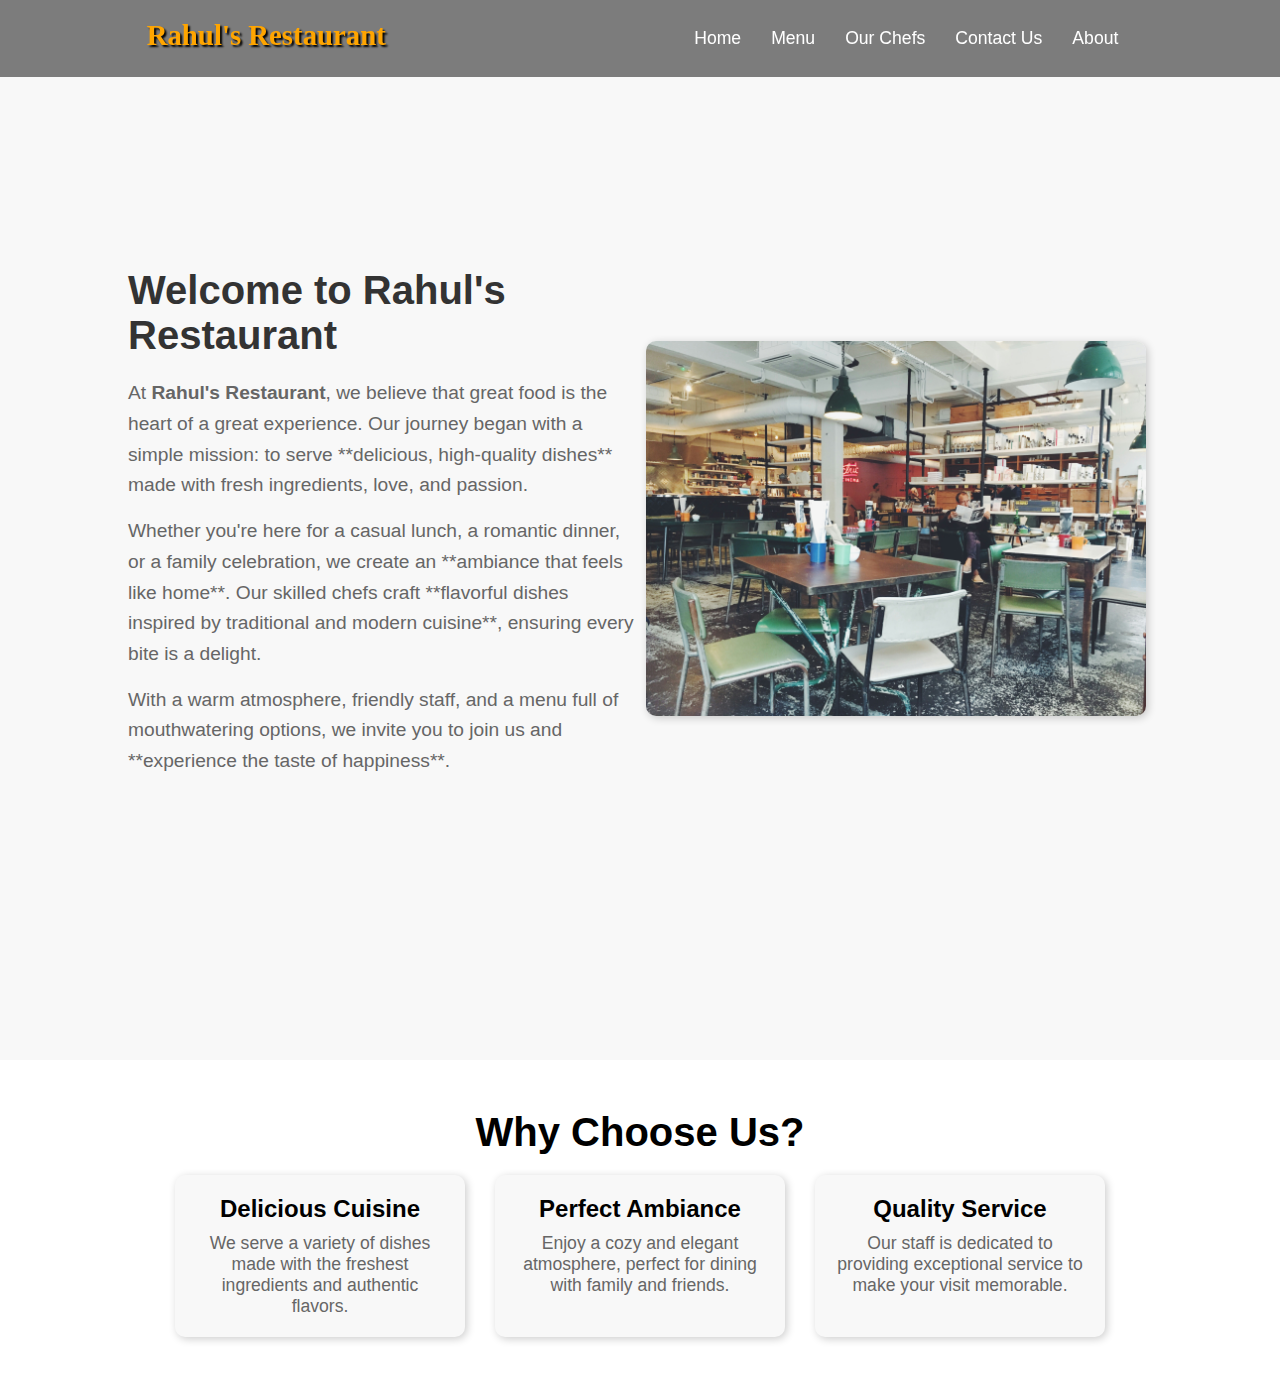
<file: about.html>
<!DOCTYPE html>
<html lang="en">
<head>
    <meta charset="UTF-8">
    <meta name="viewport" content="width=device-width, initial-scale=1.0">
    <link rel="stylesheet" type="text/css" href="style.css">
    <title>About Us - Rahul's Restaurant</title>
</head>
<body>

<!-- Header -->
<div id="header">
    <nav id="navbar">
        <h1>Rahul's Restaurant</h1>
        <ul>
            <li><a href="index.html">Home</a></li>
            <li><a href="menu.html">Menu</a></li>
            <li><a href="chefs.html"> Our Chefs</a></li>
            <li><a href="contact.html">Contact Us</a></li>
            <li><a href="about.html">About</a></li>
        </ul>
    </nav>
    <div id="mobile_menu">
        <ul>
            <li><a href="index.html">Home</a></li>
            <li><a href="menu.html">Menu</a></li>
            <li><a href="chefs.html"> Our Chefs</a></li>
            <li><a href="contact.html">Contact us</a></li>
            <li><a href="about.html">About</a></li>
            
        </ul>
    </div>
</div>

<!-- About Section -->
<div id="about">
    <div class="about-content">
        <h2 >Welcome to Rahul's Restaurant</h2>
        <p>
            At <b>Rahul's Restaurant</b>, we believe that great food is the heart of a great experience. 
            Our journey began with a simple mission: to serve **delicious, high-quality dishes** made 
            with fresh ingredients, love, and passion.
        </p>
        <p>
            Whether you're here for a casual lunch, a romantic dinner, or a family celebration, 
            we create an **ambiance that feels like home**. Our skilled chefs craft **flavorful 
            dishes inspired by traditional and modern cuisine**, ensuring every bite is a delight.
        </p>
        <p>
            With a warm atmosphere, friendly staff, and a menu full of mouthwatering options, 
            we invite you to join us and **experience the taste of happiness**.
        </p>
    </div>

    <div class="about-image">
        <img src="images/restaurant_inside.jpg" alt="Restaurant Interior">
    </div>
</div>

<!-- Why Choose Us Section -->
<div id="why-choose-us">
    <h2>Why Choose Us?</h2>
    <div class="features">
        <div class="feature">
            <i class="fas fa-utensils"></i>
            <h3>Delicious Cuisine</h3>
            <p>We serve a variety of dishes made with the freshest ingredients and authentic flavors.</p>
        </div>
        <div class="feature">
            <i class="fas fa-glass-cheers"></i>
            <h3>Perfect Ambiance</h3>
            <p>Enjoy a cozy and elegant atmosphere, perfect for dining with family and friends.</p>
        </div>
        <div class="feature">
            <i class="fas fa-star"></i>
            <h3>Quality Service</h3>
            <p>Our staff is dedicated to providing exceptional service to make your visit memorable.</p>
        </div>
    </div>
</div>

</body>
</html>
</file>
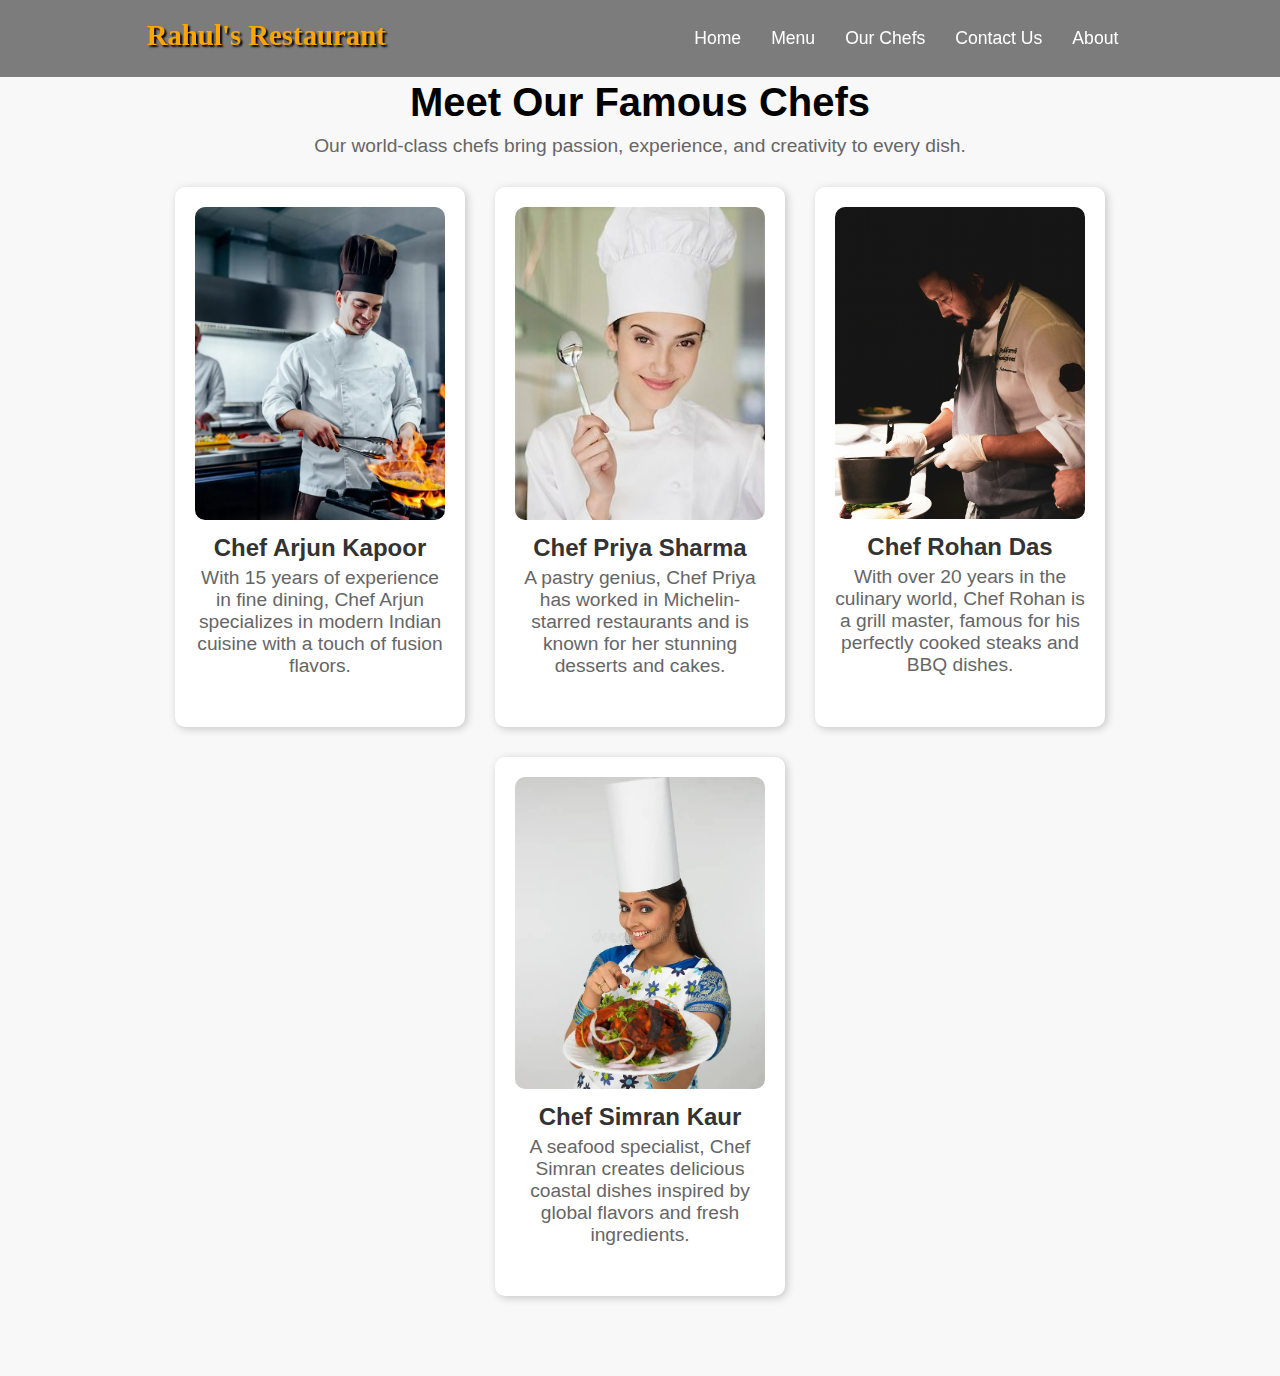
<file: chefs.html>
<!DOCTYPE html>
<html lang="en">
<head>
    <meta charset="UTF-8">
    <meta name="viewport" content="width=device-width, initial-scale=1.0">
    <link rel="stylesheet" type="text/css" href="style.css">
    <title>Our Famous Chefs - Rahul's Restaurant</title>
</head>
<body>

<!-- Header -->
<div id="header">
    <nav id="navbar">
        <h1>Rahul's Restaurant</h1>
        <ul>
            <li><a href="index.html">Home</a></li>
            <li><a href="menu.html">Menu</a></li>
            <li><a href="chefs.html">Our Chefs</a></li>
            <li><a href="contact.html">Contact Us</a></li>
            <li><a href="about.html">About</a></li>
            
        </ul>
    </nav>
    <div id="mobile_menu">
        <ul>
            <li><a href="index.html">Home</a></li>
            <li><a href="menu.html">Menu</a></li>
            <li><a href="chefs.html"> Our Chefs</a></li>
            <li><a href="contact.html">Contact us</a></li>
            <li><a href="about.html">About</a></li>
            
        </ul>
    </div>
</div>

<!-- Chefs Section -->
<div id="chefs">
    <h2>Meet Our Famous Chefs</h2>
    <p>Our world-class chefs bring passion, experience, and creativity to every dish.</p>

    <div class="chefs-container">
        <!-- Chef 1 -->
        <div class="chef-card">
            <img src="images/chef1.jpg" alt="Chef Arjun Kapoor">
            <h3>Chef Arjun Kapoor</h3>
            <p>With 15 years of experience in fine dining, Chef Arjun specializes in modern Indian cuisine with a touch of fusion flavors.</p>
        </div>

        <!-- Chef 2 -->
        <div class="chef-card">
            <img src="images/chef2.jpg" alt="Chef Priya Sharma">
            <h3>Chef Priya Sharma</h3>
            <p>A pastry genius, Chef Priya has worked in Michelin-starred restaurants and is known for her stunning desserts and cakes.</p>
        </div>

        <!-- Chef 3 -->
        <div class="chef-card">
            <img src="images/chef3.jpg" alt="Chef Rohan Das">
            <h3>Chef Rohan Das</h3>
            <p>With over 20 years in the culinary world, Chef Rohan is a grill master, famous for his perfectly cooked steaks and BBQ dishes.</p>
        </div>

        <!-- Chef 4 -->
        <div class="chef-card">
            <img src="images/chef4.jpg" alt="Chef Simran Kaur">
            <h3>Chef Simran Kaur</h3>
            <p>A seafood specialist, Chef Simran creates delicious coastal dishes inspired by global flavors and fresh ingredients.</p>
        </div>
    </div>
</div>

</body>
</html>
</file>
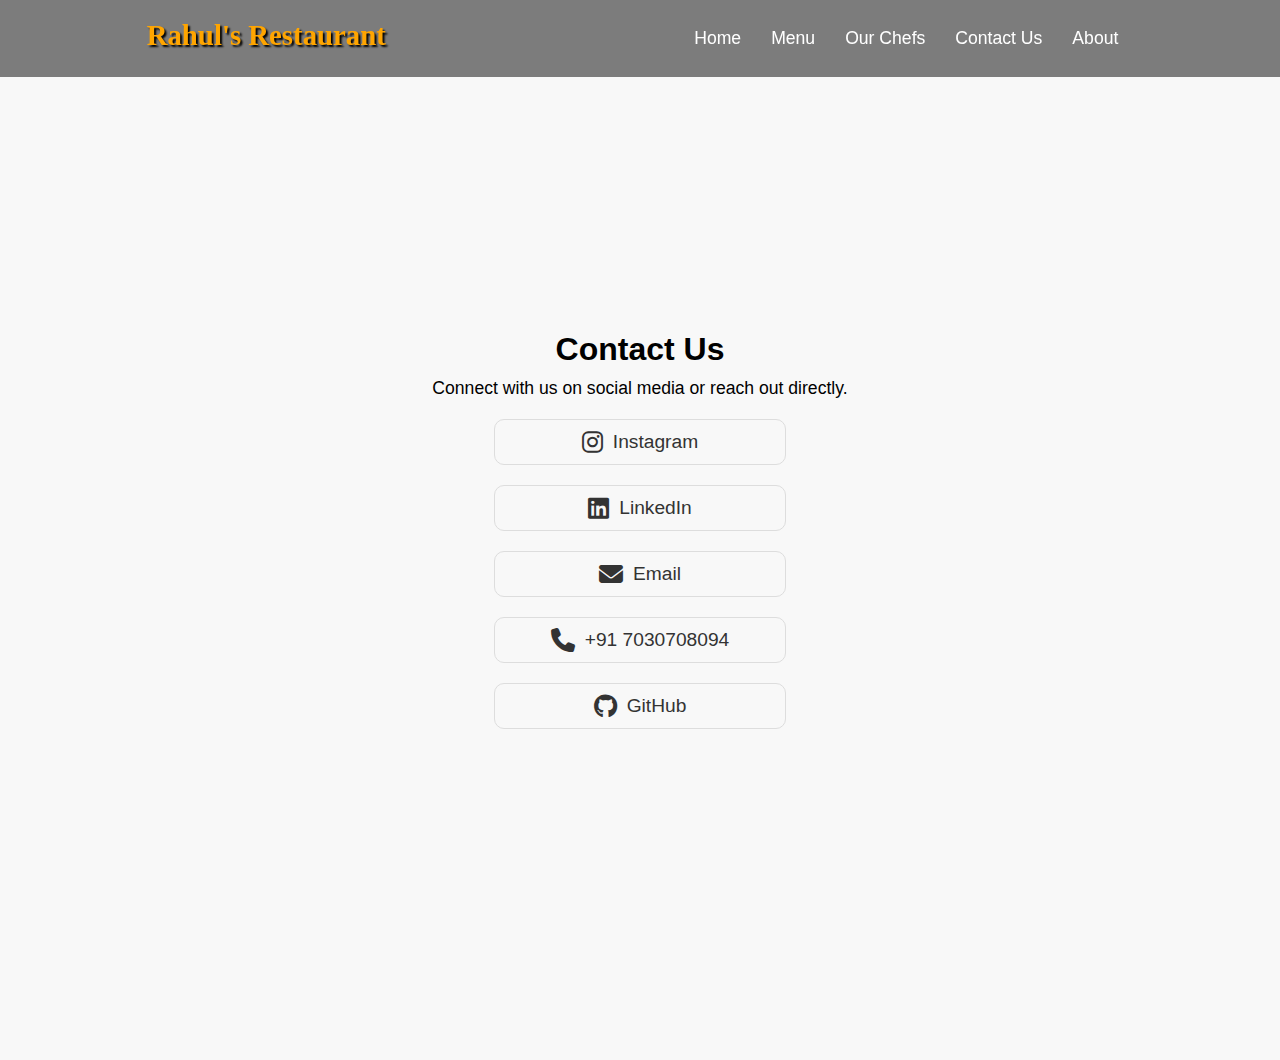
<file: contact.html>
<!DOCTYPE html>
<html lang="en">
<head>
    <meta charset="UTF-8">
    <meta name="viewport" content="width=device-width, initial-scale=1.0">
    <link rel="stylesheet" type="text/css" href="style.css">
    <title>Contact Us - Rahul's Restaurant</title>
    <link rel="stylesheet" href="https://cdnjs.cloudflare.com/ajax/libs/font-awesome/6.4.2/css/all.min.css">
</head>
<body>

<!-- Header -->
<div id="header">
    <nav id="navbar">
        <h1>Rahul's Restaurant</h1>
        <ul>
            <li><a href="index.html">Home</a></li>
            <li><a href="menu.html">Menu</a></li>
            <li><a href="chefs.html"> Our Chefs</a></li>
            <li><a href="contact.html">Contact Us</a></li>
            <li><a href="about.html">About</a></li>
        </ul>
    </nav>
    <div id="mobile_menu">
        <ul>
            <li><a href="index.html">Home</a></li>
            <li><a href="menu.html">Menu</a></li>
            <li><a href="chefs.html"> Our Chefs</a></li>
            <li><a href="contact.html">Contact us</a></li>
            <li><a href="about.html">About</a></li>
            
        </ul>
    </div>
</div>

<!-- Contact Section -->
<div id="contact">
    <h2>Contact Us</h2>
    <p>Connect with us on social media or reach out directly.</p>
    
    <div class="contact-container">
        <a href="https://www.instagram.com/rahul.b.fere/" target="_blank" class="contact-item">
            <i class="fab fa-instagram"></i> Instagram
        </a>
        <a href="https://github.com/RahulFere" target="_blank" class="contact-item">
            <i class="fab fa-linkedin"></i> LinkedIn
        </a>
        <a href="mailto:rahul.b.fere@gmail.com" class="contact-item">
            <i class="fas fa-envelope"></i> Email
        </a>
        <a href="tel:+917030708094" class="contact-item">
            <i class="fas fa-phone"></i> +91 7030708094
        </a>
        <a href="https://github.com/RahulFere" target="_blank" class="contact-item">
            <i class="fab fa-github"></i> GitHub
        </a>
    </div>
</div>

</body>
</html>
</file>
<file: style.css>
*{
    margin: 0;
    padding:0;
}
html{
    font-size: 100%;
    scroll-behavior: smooth;
}
body{
    font-family: 'poppins', sans-serif;
    overflow-x: hidden;
}


/*Hero Section*/
#hero{
    position: relative;
    width: 100vw;
    height: 100vh;
    display: flex;
    justify-content: center;
    align-items: center;
    text-align: center;
}
#hero::before{
    content: "";
    position: absolute;
    top: 0;
    left: 0;
    width: 100%;
    height: 100%;
    background-image: url(images/hero.jpeg);
    background-size: cover;
    background-position: center center;
    background-repeat: no-repeat;
    background-attachment: fixed;
    filter: brightness(50%);

}
#hero_content{
    position: absolute;

}
#hero_content h1{
    color: #fff;
    font-size: 2.8rem;
    text-shadow: 2px 2px 2px #000;
}
#hero_content h2{
    color: #fff;
    font-size: 2rem;
    font-family: cursive;
    margin-top: 1rem;
    margin-bottom: 4rem;
    text-shadow: 2px 2px 2px #000;
    
}
#hero_content a{
    color: #fff;
    padding: 3px 20px 3px 20px;
    border: 1px solid orange;
    background: rgb(0, 0, 0, 0.6);
    font-size: 1.5rem;
    text-decoration: none;
    border-radius: 25px;
}
#hero_content a:hover{
    background: navy;
}
/* ---------------------------------- */
/* header section */

#header{
    position: fixed;
    top: 0;
    width: 100vw;
    height: 70px;
    line-height: 70px;

}
#navbar{
    display: flex;
    justify-content: space-around;
    background:rgb(0, 0, 0, 0.5);
}
#navbar h1{
    color:orange;
    font-size: 1.8rem;
    text-shadow: 2px 2px 2px #000;
    font-family: cursive;
   

}
#navbar ul{
    display: flex;

}
#navbar ul li{
    list-style: none;
    padding: 3px 15px 3px 15px;
}
#navbar ul li:hover,#phone:hover,#mobile_menu ul li:hover{
    background: teal;
    cursor: pointer;
}
#navbar ul li a{
    text-decoration: none;
    color: #fff;
    font-size: 1.1rem;
}
#phone a{
    text-decoration: none;
    color: #fff;
    font-size: 1.1rem;
    padding: 3px 15px 3px 15px;
    border: 1px solid orange;
}
#mobile_menu{
    display: none;
    height: 40px;
    line-height: 40px;
    background-color: #00000076;


}
#mobile_menu ul{
    display: flex;
    justify-content: center;
}
#mobile_menu ul li{
    list-style: none;
    padding: 0 5px 0 5px;
}
#mobile_menu ul li a{
    text-decoration: none;
    color: #fff;
}

@media screen and (max-width : 768px) {
    #mobile_menu{
        display: block;
    }
    #navbar ul{
        display: none;
    }
    html{
        font-size: 95%;
    }
}
@media screen and (max-width : 768px){
    html{
        font-size: 70%;
    }
}

#most_popular {
    text-align: center;
    padding: 20px;
}

.food-container {
    display: flex;
    justify-content: center;
    gap: 20px;
    flex-wrap: wrap;
}

.food-item {
    text-align: center;
    width: 150px;
}

.food-item img {
    width: 100%;
    height: auto;
    border-radius: 10px;
}

/* Menu Section */
#menuSection {
    text-align: center;
    padding: 80px;
    background-color: #f8f8f8;
}

#menuSection h2 {
    font-size: 2rem;
    margin-bottom: 20px;
}

.menu-container {
    display: flex;
    flex-wrap: wrap;
    justify-content: center;
    gap: 20px;
}

.menu-item {
    width: 180px;
    text-align: center;
}

.menu-item img {
    width: 100%;
    height: auto;
    border-radius: 10px;
    box-shadow: 2px 2px 8px rgba(0, 0, 0, 0.2);
}

.menu-item p {
    margin-top: 10px;
    font-size: 1.2rem;
    font-weight: bold;
}

/* Responsive */
@media screen and (max-width: 768px) {
    .menu-container {
        flex-direction: column;
        align-items: center;
    }
    .menu-item {
        width: 90%;
    }
}

@media screen and (max-width: 480px) {
    html {
        font-size: 75%;
    }

    #menuSection h2 {
        font-size: 1.8rem;
    }

    .menu-item {
        width: 100%;
    }
}

/* Contact Section */
#contact {
    text-align: center;
    padding: 80px 20px; /* Push content below navbar */
    background-color: #f8f8f8;
    min-height: 100vh; /* Full height */
    display: flex;
    flex-direction: column;
    justify-content: center;
    align-items: center;
}

#contact h2 {
    font-size: 2rem;
    margin-bottom: 10px;
}

#contact p {
    font-size: 1.1rem;
    margin-bottom: 20px;
}

.contact-container {
    display: flex;
    flex-wrap: wrap;
    justify-content: center;
    gap: 20px;
    max-width: 600px; /* Keep it centered */
}

.contact-item {
    display: flex;
    align-items: center;
    gap: 10px;
    text-decoration: none;
    color: #333;
    font-size: 1.2rem;
    padding: 10px 20px;
    border: 1px solid #ddd;
    border-radius: 10px;
    transition: 0.3s;
    width: 250px; /* Keep width consistent */
    justify-content: center;
}

.contact-item i {
    font-size: 1.5rem;
}

.contact-item:hover {
    background: orange;
    color: white;
    border-color: orange;
}

/* Responsive */
@media screen and (max-width: 768px) {
    .contact-container {
        flex-direction: column;
        align-items: center;
    }
}



/* About Us Section */
#about {
    display: flex;
    align-items: center;
    justify-content: center;
    padding: 80px 10%;
    background-color: #f8f8f8;
    min-height: 100vh;
}

.about-content {
    flex: 1;
    text-align: left;
    max-width: 600px;
}

.about-content h2 {
    font-size: 2.5rem;
    margin-bottom: 20px;
    color: #333;
}

.about-content p {
    font-size: 1.2rem;
    margin-bottom: 15px;
    line-height: 1.6;
    color: #666;
}

.about-image {
    flex: 1;
    text-align: center;
}

.about-image img {
    width: 100%;
    max-width: 500px;
    border-radius: 10px;
    box-shadow: 2px 2px 8px rgba(0, 0, 0, 0.2);
}

/* Why Choose Us Section */
#why-choose-us {
    text-align: center;
    padding: 50px 10%;
    background-color: #fff;
}

#why-choose-us h2 {
    font-size: 2.5rem;
    margin-bottom: 20px;
}

.features {
    display: flex;
    justify-content: center;
    gap: 30px;
    flex-wrap: wrap;
    margin-top: 20px;
}

.feature {
    text-align: center;
    width: 250px;
    padding: 20px;
    background: #f8f8f8;
    border-radius: 10px;
    box-shadow: 2px 2px 8px rgba(0, 0, 0, 0.2);
}

.feature i {
    font-size: 2.5rem;
    color: orange;
    margin-bottom: 10px;
}

.feature h3 {
    font-size: 1.5rem;
    margin-bottom: 10px;
}

.feature p {
    font-size: 1.1rem;
    color: #666;
}

/* Responsive */
@media screen and (max-width: 768px) {
    #about {
        flex-direction: column;
        text-align: center;
    }

    .about-content {
        max-width: 100%;
    }

    .about-image {
        margin-top: 20px;
    }

    .features {
        flex-direction: column;
        align-items: center;
    }
}




/* Chefs Section */
#chefs {
    text-align: center;
    padding: 80px 10%;
    background-color: #f8f8f8;
    min-height: 100vh;
}

#chefs h2 {
    font-size: 2.5rem;
    margin-bottom: 10px;
}

#chefs p {
    font-size: 1.2rem;
    margin-bottom: 30px;
    color: #666;
}

.chefs-container {
    display: flex;
    justify-content: center;
    flex-wrap: wrap;
    gap: 30px;
}

.chef-card {
    width: 250px;
    background: white;
    padding: 20px;
    border-radius: 10px;
    box-shadow: 2px 2px 8px rgba(0, 0, 0, 0.2);
    text-align: center;
}

.chef-card img {
    width: 100%;
    height: auto;
    border-radius: 10px;
    margin-bottom: 10px;
}

.chef-card h3 {
    font-size: 1.5rem;
    color: #333;
    margin-bottom: 5px;
}

.chef-card p {
    font-size: 1rem;
    color: #666;
}

/* Responsive */
@media screen and (max-width: 768px) {
    .chefs-container {
        flex-direction: column;
        align-items: center;
    }
}

/* Special Offers */
#special_offers {
    text-align: center;
    padding: 40px 10%;
    background-color: #f9f9f9;
}

.offer-container {
    display: flex;
    justify-content: center;
    gap: 20px;
    flex-wrap: wrap;
}

.offer-item {
    width: 250px;
    padding: 20px;
    background: #fff;
    border-radius: 10px;
    box-shadow: 2px 2px 8px rgba(0, 0, 0, 0.2);
    text-align: center;
}

.offer-item h3 {
    font-size: 1.3rem;
    color: orange;
}

/* Opening Hours */
#opening_hours {
    text-align: center;
    padding: 40px 10%;
    background: white;
}

#opening_hours p {
    font-size: 1.2rem;
    margin: 5px 0;
}

/* Customer Testimonials */
#testimonials {
    text-align: center;
    padding: 40px 10%;
    background-color: #f8f8f8;
}

.testimonial-container {
    display: flex;
    justify-content: center;
    flex-wrap: wrap;
    gap: 20px;
}

.testimonial-item {
    width: 300px;
    padding: 20px;
    background: white;
    border-radius: 10px;
    box-shadow: 2px 2px 8px rgba(0, 0, 0, 0.2);
}

.testimonial-item p {
    font-size: 1rem;
    color: #666;
}

.testimonial-item h4 {
    margin-top: 10px;
    color: #333;
}

/* Location */
#location {
    text-align: center;
    padding: 40px 10%;
}

#location p {
    font-size: 1.2rem;
    margin-bottom: 10px;
}
</file>
